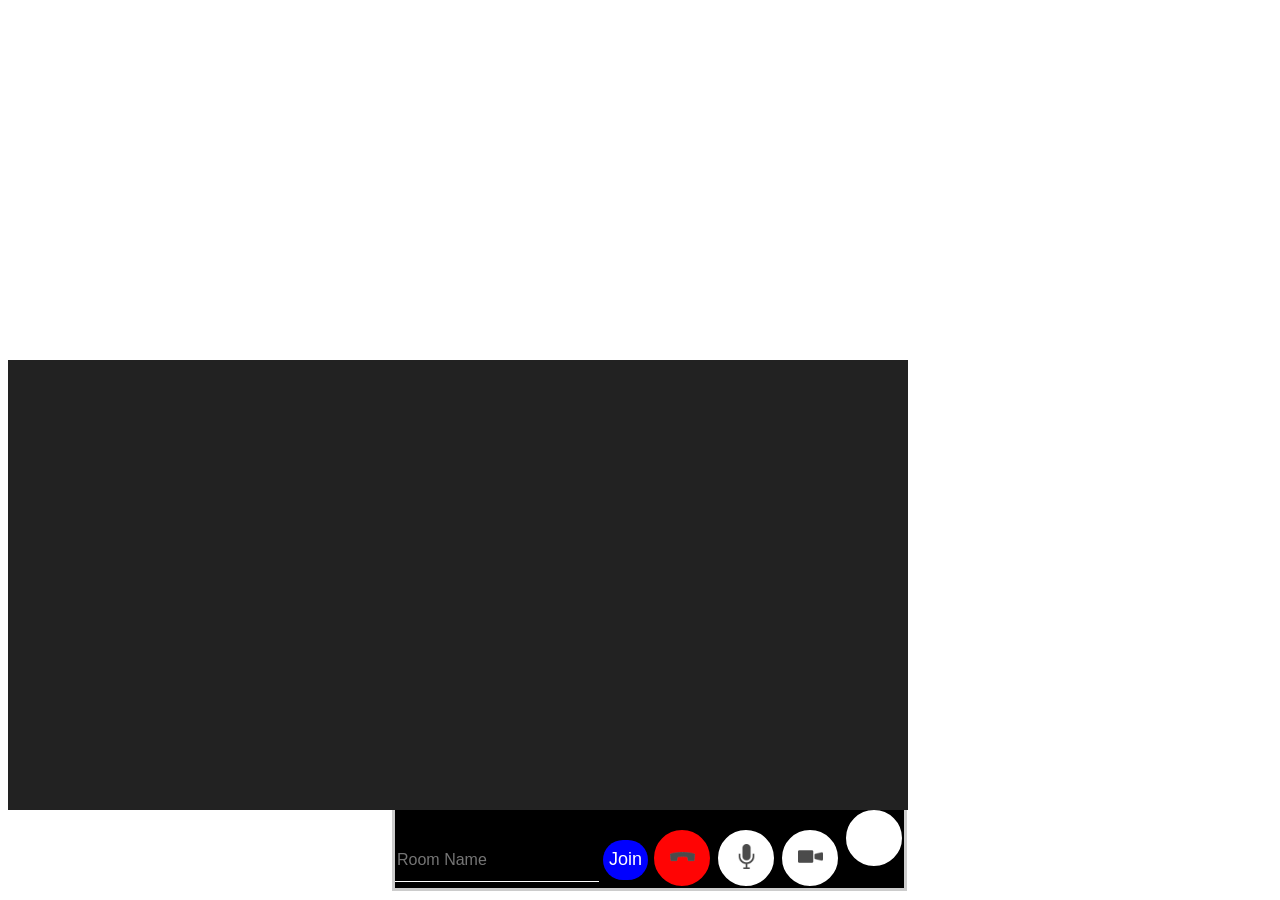
<file: index.html>
<!DOCTYPE html>
<html lang="ja">
  <head>
    <script src="https://ajax.googleapis.com/ajax/libs/jquery/3.3.1/jquery.min.js"></script>
    <script src="./URLhashed.js"></script>
    <meta charset="UTF-8">
    <meta name="viewport" content="width=device-width, initial-scale=1">
    <title>会議画面</title>
    <link rel="stylesheet" href="./style.css">
  </head>
  <body>
    <div class="container">
      <div class="room" id="room">
        
        <div>
          <div class="remote-streams" id="js-remote-streams">
            <span id="remote-span"></span>
          </div> <!--相手の顔の場所移動-->
          <video id="js-local-stream"></video>
          <div id="button-layout">
          <span id="js-room-mode"></span>
          <input type="text" placeholder="Room Name" id="js-room-id">
          <button id="js-join-trigger">Join</button>
          <button id="js-leave-trigger"></button>
          <button id="js-toggle-microphone"></button>
          <button id="js-toggle-camera"></button>
          <button id="js-url-share"></button>
          </div>
        </div>
        <div class="popup-overlay"></div>
        <div class="popup">
          <div class="popup-close" onclick="closeprofileForm()">&times;</div>
          <div class="form">
            </div>
            </div>
        </div>
      </div>
      <p class="meta" id="js-meta"></p>
    <script src="//cdn.webrtc.ecl.ntt.com/skyway-4.4.1.js"></script>
    <script src="./key.js"></script>
    <script src="./script.js"></script>
  </body>
</html>
</file>
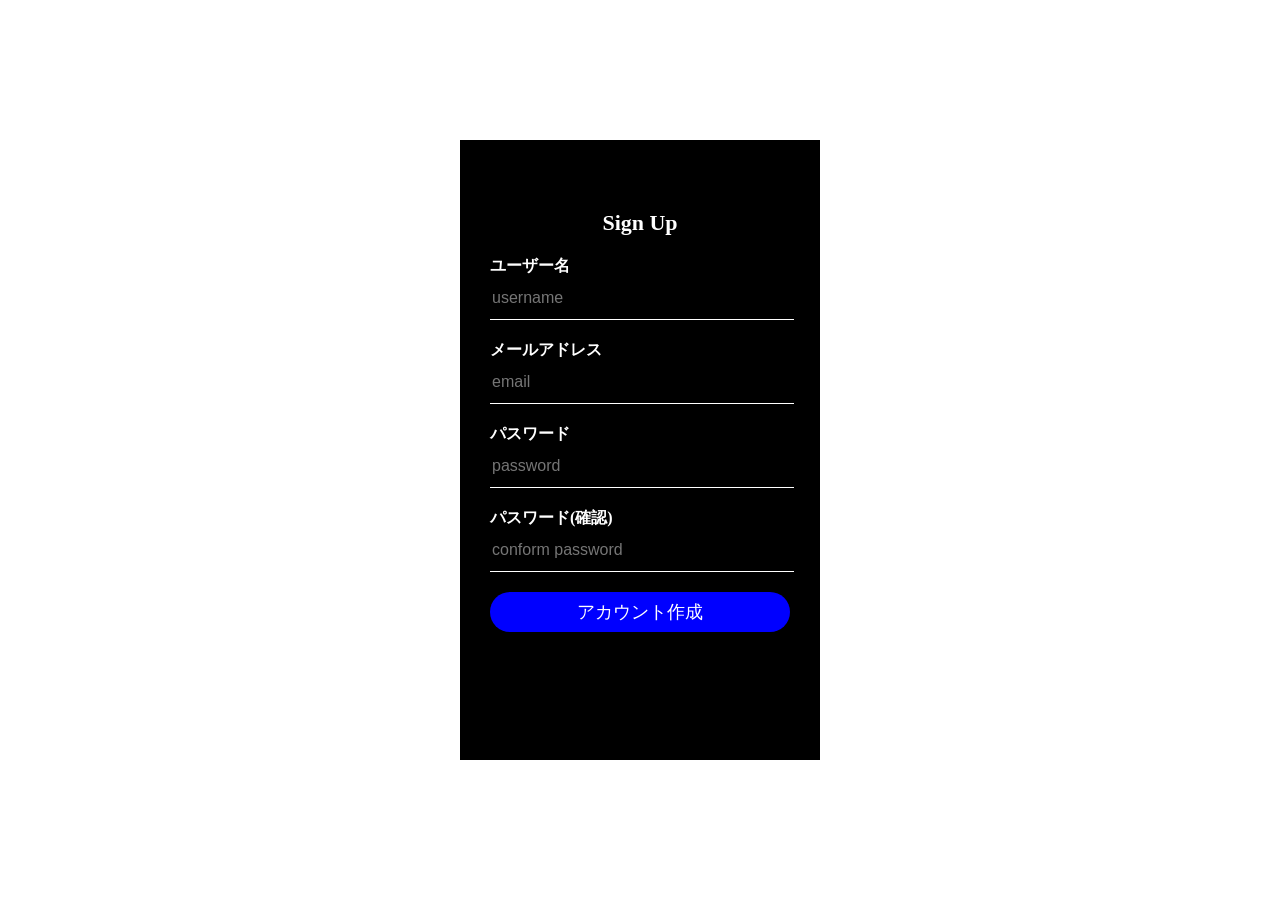
<file: account.html>
<!DOCTYPE html>
<html lang="en">
<head>
    <meta charset="UTF-8">
    <meta http-equiv="X-UA-Compatible" content="IE=edge">
    <meta name="viewport" content="width=device-width, initial-scale=1.0">
    <title>Account</title>
    <link rel="stylesheet" type="text/css" href="account.css">
</head>
<body>
    <div class="accountbox">
        <h1>Sign Up</h1>
        <form method="GET">
            <label>ユーザー名</label>
            <input type="text" placeholder="username">
            <label>メールアドレス</label>
            <input type="email" placeholder="email">
            <label>パスワード</label>
            <input type="password" placeholder="password">
            <label>パスワード(確認)</label>
            <input type="password" placeholder="conform password">
            <input type="button" onclick="location.href='./profile.html'" value="アカウント作成">
        </form>
    </div>
    
</body>
</html>
</file>
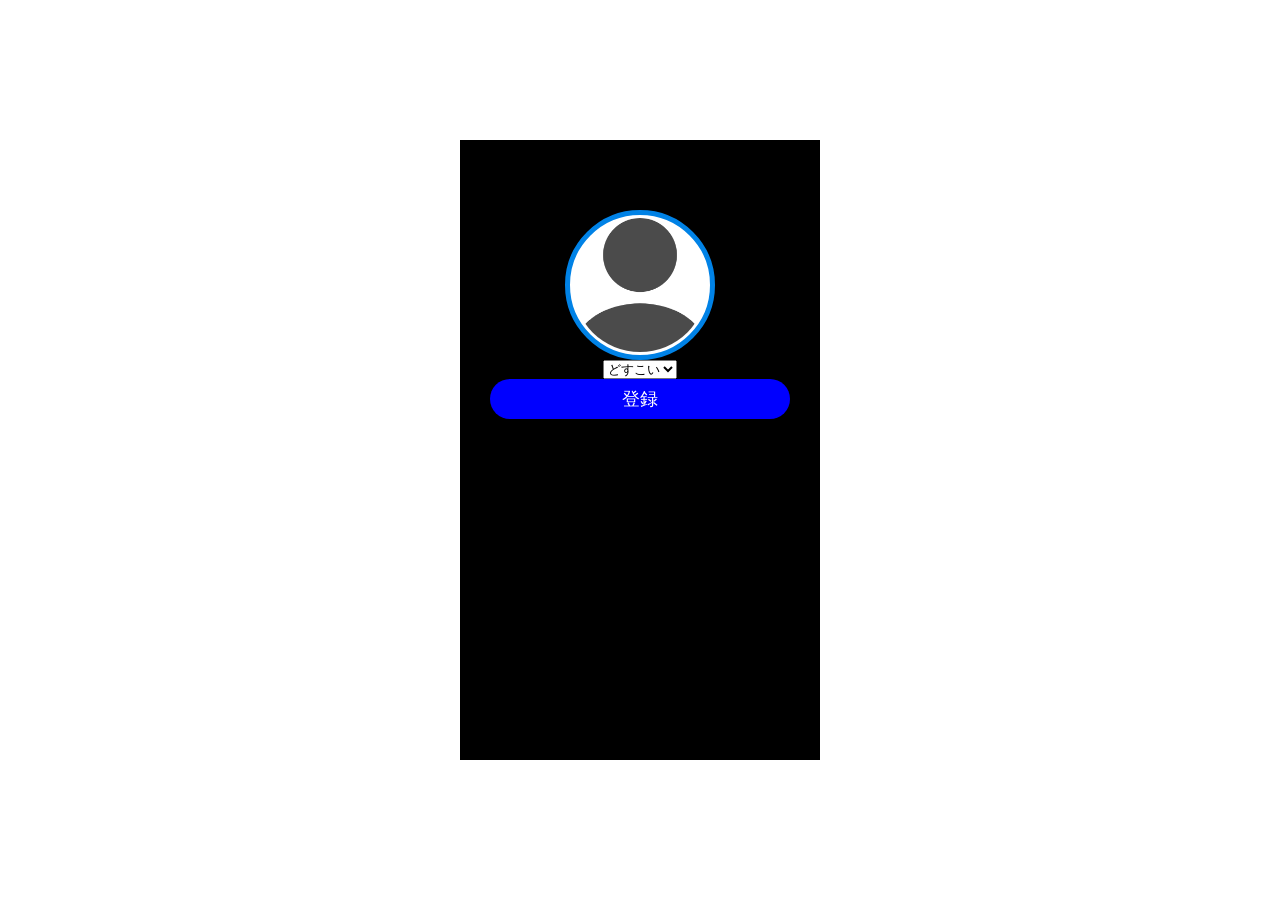
<file: avatar.html>
<!DOCTYPE html>
<html lang="en">
<head>
    <meta charset="UTF-8">
    <meta http-equiv="X-UA-Compatible" content="IE=edge">
    <meta name="viewport" content="width=device-width, initial-scale=1.0">
    <title>Avatar</title>
    <link rel="stylesheet" type="text/css" href="avatar.css">
</head>
<body>
    <div class="avatarbox">
        <img src="man.png" class="man">
        <select name="avatar" aria-placeholder="アバター選択">
        <option value="1">どすこい</option>
        <option value="2">ドスコイ</option>
        </select>
        <input type="button" onclick="location.href='./meetinghome.html'" name="" value="登録">
    </div>
</body>
</html>
</file>
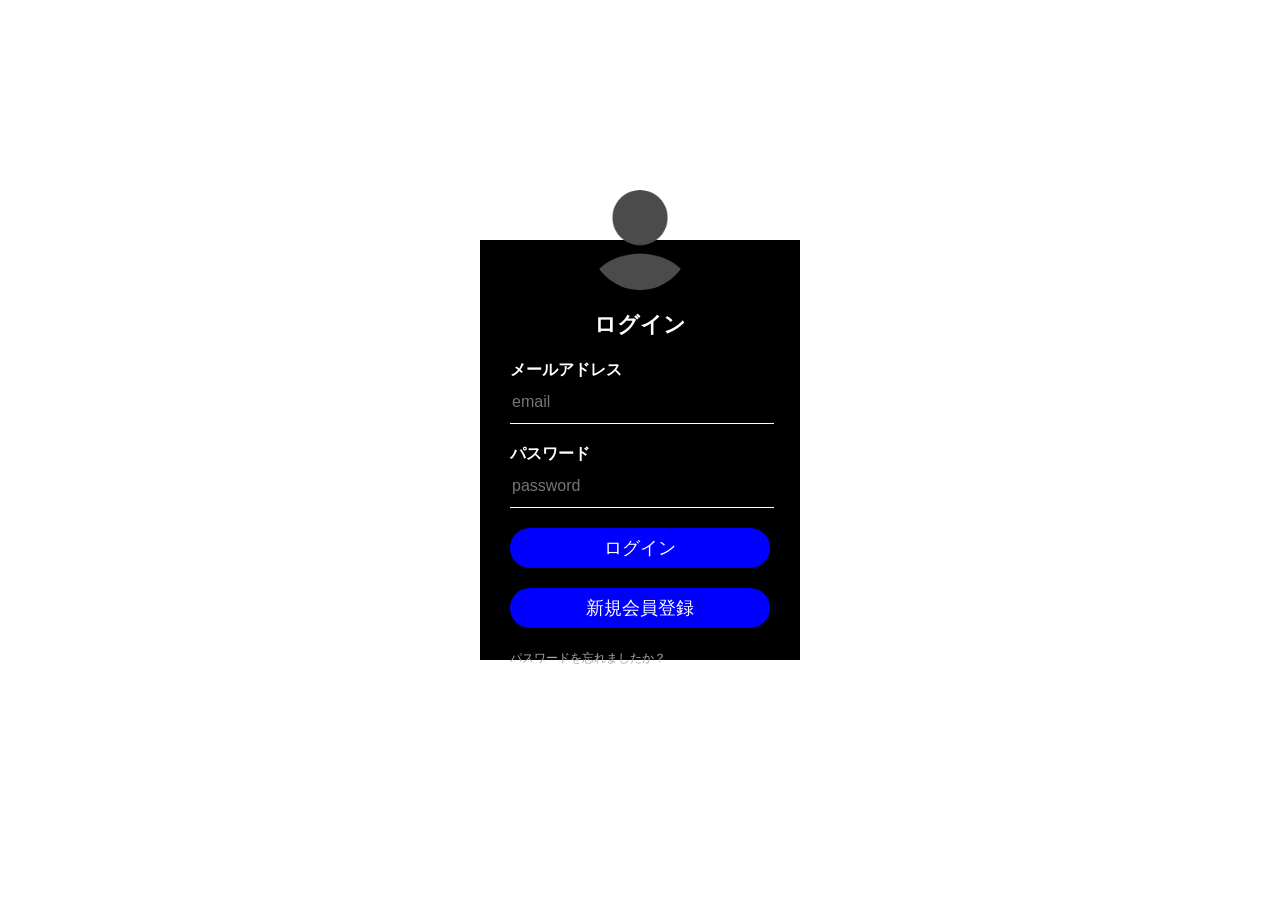
<file: login.html>
<!DOCTYPE html>
<html lang="en">
<head>
    <meta charset="UTF-8">
    <meta http-equiv="X-UA-Compatible" content="IE=edge">
    <meta name="viewport" content="width=device-width, initial-scale=1.0">
    <title>Login</title>
    <link rel="stylesheet" type="text/css" href="main.css">
</head>
<body>
    <div class="loginbox">
        <img src="man.png" class="man">
        <h1>ログイン</h1>
        <form>
            <p>メールアドレス</p>
            <input type="email" name="" placeholder="email">
            <p>パスワード</p>
            <input type="password" name="" placeholder="password">
            <input type="submit" formaction="./meetinghome.html" name="" value="ログイン">
            <input type="button" formaction="./account.html"  onclick="location.href='./account.html'" name="" value="新規会員登録">
            <a href="./account.html">パスワードを忘れましたか？</a>

        </form>
    </div>
    
</body>
</html>
</file>
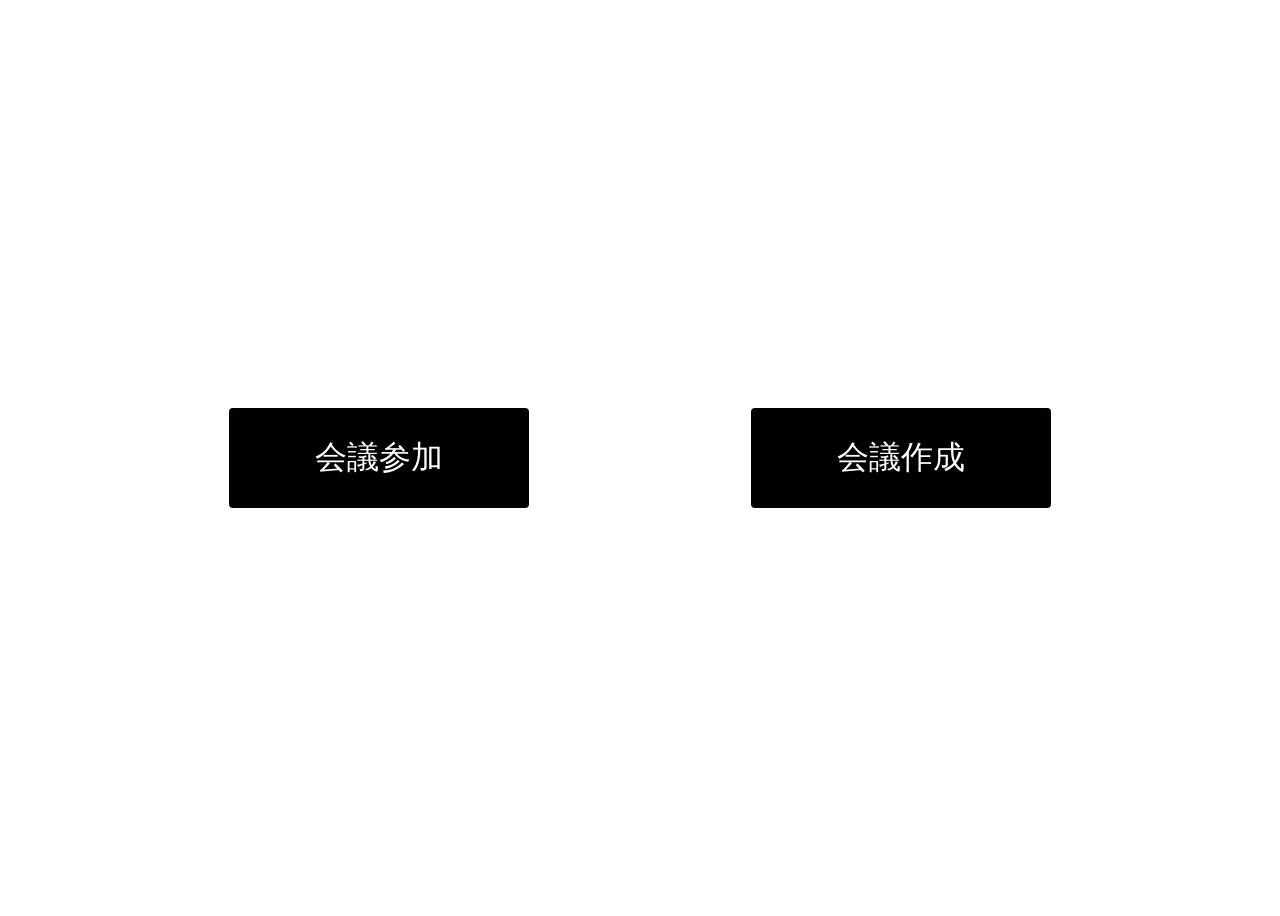
<file: meetinghome.html>
<!DOCTYPE html>
<html lang="en">
<head>
    <meta charset="UTF-8">
    <meta http-equiv="X-UA-Compatible" content="IE=edge">
    <meta name="viewport" content="width=device-width, initial-scale=1.0">
    <title>Meetinghome</title>
    <link rel="stylesheet" type="text/css" href="meetinghome.css">
</head>
<body>
    <div class="home">
        <input class="btn1" type="button" onclick="location.href='./meetingjoin.html'"  value="会議参加">
        <input class="btn2" type="button" onclick="location.href='./meetingsetting.html'"  value="会議作成">
    </div>
</body>
</html>
</file>
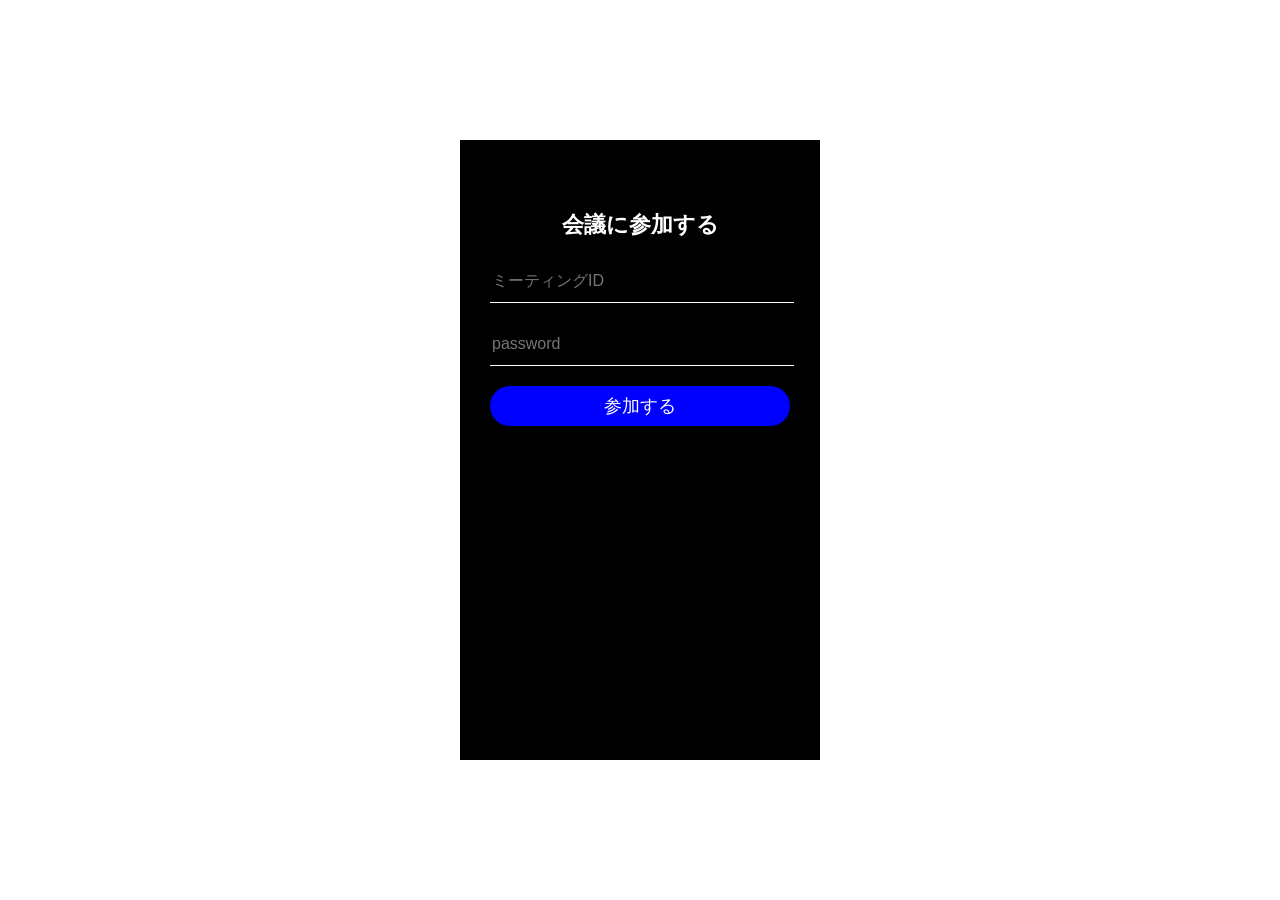
<file: meetingjoin.html>
<!DOCTYPE html>
<html lang="en">
<head>
    <meta charset="UTF-8">
    <meta http-equiv="X-UA-Compatible" content="IE=edge">
    <meta name="viewport" content="width=device-width, initial-scale=1.0">
    <title>Meetingjoin</title>
    <link rel="stylesheet" type="text/css" href="meetingjoin.css">
</head>
<body>
    <div class="meetbox">
        <h1>会議に参加する</h1>
        <form>
            <form method="GET">
                <input type="text" id = "roomid" name="" placeholder="ミーティングID">
            </form>
            <input type="password" placeholder="password">
            <input type="button" onclick="location.href='./index.html'" value="参加する">
        </form>
    </div>
    <script src="./meetingjoin.js"></script>
</body>
</html>
</file>
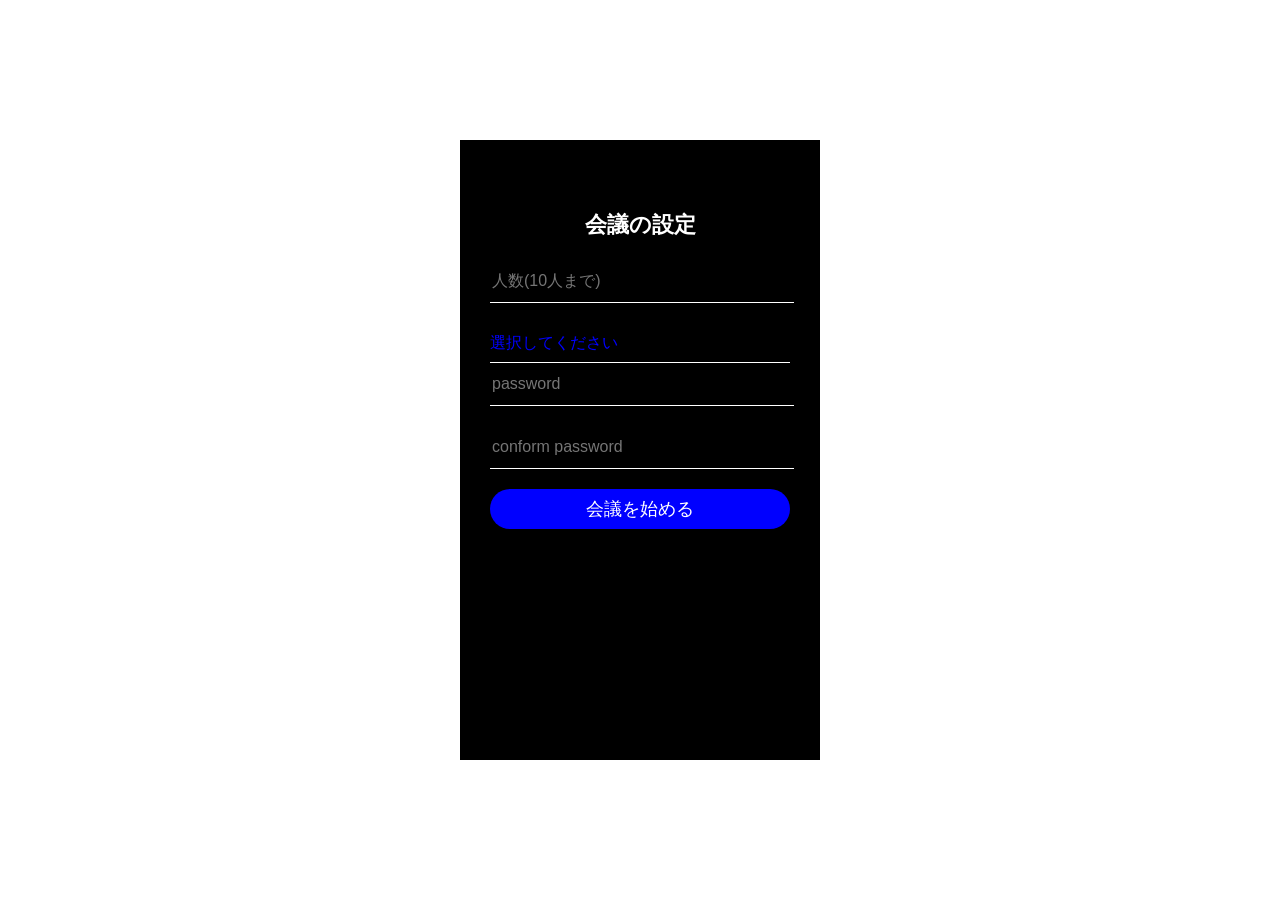
<file: meetingsetting.html>
<!DOCTYPE html>
<html lang="en">
<head>
    <meta charset="UTF-8">
    <meta http-equiv="X-UA-Compatible" content="IE=edge">
    <meta name="viewport" content="width=device-width, initial-scale=1.0">
    <title>Setting</title>
    <link rel="stylesheet" type="text/css" href="meetingsetting.css">
</head>
<body>
    <div class="meetbox cp_sl01 ">
        <h1>会議の設定</h1>
        <form>
            <input type="number" name="" min="1" max="10" placeholder="人数(10人まで)">
            <select name="open">
                <option value="" hidden>選択してください</option>
                <option value="1">公開</option>
                <option value="2">非公開</option>
                </select>
            <input type="password" placeholder="password">
            <input type="password" placeholder="conform password">
            <input type="button" onclick="location.href='./index.html'" value="会議を始める">
        </form>
    </div>
</body>
</html>
</file>
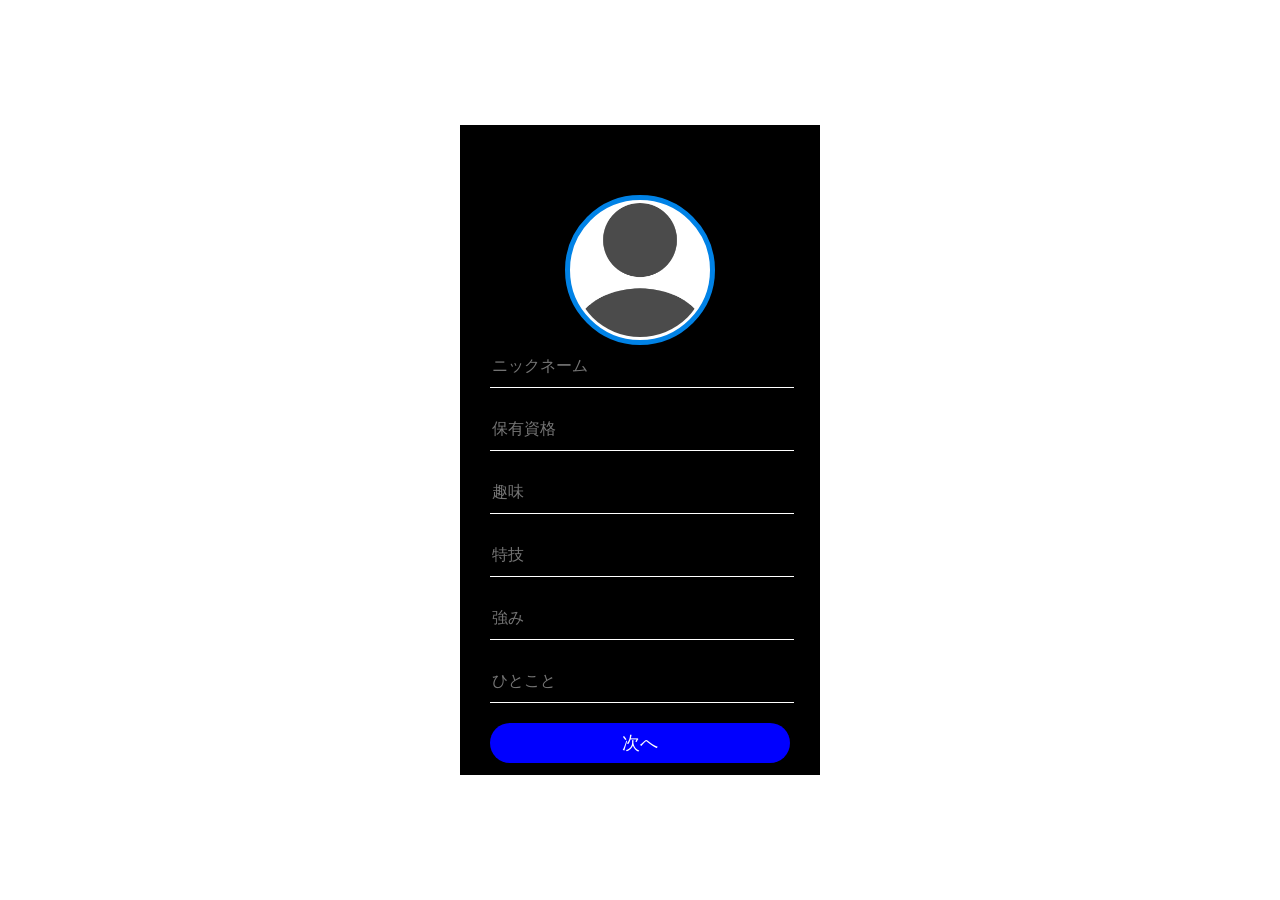
<file: profile.html>
<!DOCTYPE html>
<html lang="en">
<head>
    <meta charset="UTF-8">
    <meta http-equiv="X-UA-Compatible" content="IE=edge">
    <meta name="viewport" content="width=device-width, initial-scale=1.0">
    <title>Profile</title>
    <link rel="stylesheet" type="text/css" href="profile.css">
</head>
<body>
    <div class="profilebox">
        <form>
            <img src="man.png" class="man">
            
            
            <input type="text" name="" placeholder="ニックネーム">
            <input type="text" name="" placeholder="保有資格">
            <input type="text" name="" placeholder="趣味">
            <input type="text" name="" placeholder="特技">
            <input type="text" name="" placeholder="強み">
            <input type="text" name="" placeholder="ひとこと">
            <input type="button"  onclick="location.href='./avatar.html'" name="" value="次へ">
        </form>
    </div>
    
</body>
</html>
</file>
<file: account.css>
body{
    background-color: white;
}
.accountbox{
    width: 360px;
    height: 620px;
    background: #000;
    color: #fff;
    top: 50%;
    left: 50%;
    position: absolute;
    transform: translate(-50%,-50%);
    box-sizing: border-box;
    padding: 70px 30px;
}

h1{
    margin: 0;
    padding: 0 0 20px;
    text-align: center;
    font-size: 22px;
}

.accountbox label{
    margin: 0;
    padding: 0;
    font-weight: bold;
}

.accountbox input{
    width: 100%;
    margin-bottom: 20px;
}

.accountbox input[type="text"], input[type="email"], input[type="password"]
{
    border: none;
    border-bottom: 1px solid #fff;
    background: transparent;
    outline: none;
    height: 40px;
    color: #fff;
    font-size: 16px;
}

.accountbox input[type="button"]
{
    border: none;
    outline: none;
    height: 40px;
    background: blue;
    color: #fff;
    font-size: 18px;
    border-radius: 20px;
}
.accountbox input[type="button"]:hover
{
    cursor: pointer;
    background: #ffc107;
    color: #000;
}
</file>
<file: avatar.css>
body{
    background-color: white;
}

.avatarbox{
    width: 360px;
    height: 620px;
    background: #000;
    color: #fff;
    top: 50%;
    left: 50%;
    position: absolute;
    transform: translate(-50%,-50%);
    box-sizing: border-box;
    padding: 70px 30px;
}
img{
    box-sizing: border-box;
    width: 150px;
    height: 150px;
    border-radius: 50%;
    margin: 0;
    border: 5px solid #0082e6;
    padding: 3px;
    background-color: white;
    display: block;
    margin-left: auto;
    margin-right: auto;
}

.avatarbox select{
    display: flex;
    margin-left: auto;
    margin-right: auto;
}
.avatarbox input{
    width: 100%;
    margin-bottom: 20px;
}

.avatarbox input[type="button"]
{
    border: none;
    outline: none;
    height: 40px;
    background: blue;
    color: #fff;
    font-size: 18px;
    border-radius: 20px;
}
.avatarbox input[type="button"]:hover
{
    cursor: pointer;
    background: #ffc107;
    color: #000;
}
</file>
<file: main.css>
body{
    background-color: white;                
}

.loginbox{
    width: 320px;
    height: 420px;
    background: #000;
    color: #fff;
    top: 50%;
    left: 50%;
    position: absolute;
    transform: translate(-50%,-50%);
    box-sizing: border-box;
    padding: 70px 30px;
}

.man{
    width: 100px;
    height: 100px;
    border-radius: 50%;
    position: absolute;
    top: -50px;
    left: calc(50% - 50px);
}

h1{
    margin: 0;
    padding: 0 0 20px;
    text-align: center;
    font-size: 22px;
}

.loginbox p{
    margin: 0;
    padding: 0;
    font-weight: bold;
}

.loginbox input{
    width: 100%;
    margin-bottom: 20px;
}

.loginbox input[type="email"], input[type="password"]
{
    border: none;
    border-bottom: 1px solid #fff;
    background: transparent;
    outline: none;
    height: 40px;
    color: #fff;
    font-size: 16px;
}
.loginbox input[type="submit"]
{
    border: none;
    outline: none;
    height: 40px;
    background: blue;
    color: #fff;
    font-size: 18px;
    border-radius: 20px;
}
.loginbox input[type="submit"]:hover
{
    cursor: pointer;
    background: #ffc107;
    color: #000;
}
.loginbox input[type="button"]
{
    border: none;
    outline: none;
    height: 40px;
    background: blue;
    color: #fff;
    font-size: 18px;
    border-radius: 20px;
}
.loginbox input[type="button"]:hover
{
    cursor: pointer;
    background: #ffc107;
    color: #000;
}
.loginbox a{
    text-decoration: none;
    font-size: 12px;
    line-height: 20px;
    color: darkgray;
}

.loginbox a:hover
{
    color: #ffc107;
}
</file>
<file: meetinghome.css>
body{
    background-color: white;
}

.home{
    display: flex;
    flex-direction: row;
    justify-content: space-evenly;
    align-items: center;
    text-align: center;
    min-height: 100vh;
}

.btn1{
    width: 300px;
    height: 100px;
    border: none;
    color: white;
    background-color: black;
    border-radius: 4px;
    box-shadow: inset 0 0 0 0 yellow;
    transition: ease-out 0.3s;
    font-size: 2rem;
    outline: none;
}

.btn1:hover{
    box-shadow: inset 300px 0 0 0 yellow;
    cursor: pointer;
    color: black;
}

.btn2{
    width: 300px;
    height: 100px;
    border: none;
    color: white;
    background-color: black;
    border-radius: 4px;
    box-shadow: inset 0 0 0 0 blue;
    transition: ease-out 0.3s;
    font-size: 2rem;
    outline: none;
}

.btn2:hover{
    box-shadow: inset 300px 0 0 0 blue;
    cursor: pointer;
    color: black;
}

.btn2:before{
    transition: 0.5s all ease;
    position: absolute;
    top: 0;
    left: 50%;
    right: 50%;
    bottom: 0;
    opacity: 0;
    content: "";
    background-color: #42f8f2;
}

.btn2:hover::before{
    transition: 0.5s all ease;
    left: 0;
    right: 0;
    opacity: 1;
    z-index: -1;
}
</file>
<file: meetingjoin.css>
body{
    background-color: white;
}
.meetbox{
    width: 360px;
    height: 620px;
    background: #000;
    color: #fff;
    top: 50%;
    left: 50%;
    position: absolute;
    transform: translate(-50%,-50%);
    box-sizing: border-box;
    padding: 70px 30px;
}

h1{
    margin: 0;
    padding: 0 0 20px;
    text-align: center;
    font-size: 22px;
}


.meetbox input{
    width: 100%;
    margin-bottom: 20px;
}

.meetbox input[type="text"], input[type="password"]
{
    border: none;
    border-bottom: 1px solid #fff;
    background: transparent;
    outline: none;
    height: 40px;
    color: #fff;
    font-size: 16px;
    transition: 0.2s ease;
}

.meetingjoinbox input[type="text"]:focus
{
    border-bottom: 2px solid #3498db;
    border-bottom-right-radius: 20px;
    color: white;
    transition: 0.2s ease;
}


.meetbox input[type="button"]
{
    border: none;
    outline: none;
    height: 40px;
    background: blue;
    color: #fff;
    font-size: 18px;
    border-radius: 20px;
}
.meetbox input[type="button"]:hover
{
    cursor: pointer;
    background: #ffc107;
    color: #000;
}
</file>
<file: meetingsetting.css>
body{
    background-color: white;
}
.meetbox{
    width: 360px;
    height: 620px;
    background: #000;
    color: #fff;
    top: 50%;
    left: 50%;
    position: absolute;
    transform: translate(-50%,-50%);
    box-sizing: border-box;
    padding: 70px 30px;
}

h1{
    margin: 0;
    padding: 0 0 20px;
    text-align: center;
    font-size: 22px;
}

.meetbox input{
    width: 100%;
    margin-bottom: 20px;
}

.meetbox input[type=radio]
{
    display: inline;
    list-style: none;
    padding-right: 20px;
}

.meetbox input[type="text"], input[type="password"],input[type=number]
{
    border: none;
    border-bottom: 1px solid #fff;
    background: transparent;
    outline: none;
    height: 40px;
    color: #fff;
    font-size: 16px;
}

.meetbox select {
	width: 100%;
	padding-right: 1em;
	cursor: pointer;
	text-indent: 0.01px;
	text-overflow: ellipsis;
	border: none;
	outline: none;
	background: transparent;
	background-image: none;
	box-shadow: none;
	-webkit-appearance: none;
	appearance: none;
    border-bottom: 1px solid #fff;
    outline: none;
    height: 40px;
    color: blue;
    font-size: 16px;
    
}

.meetbox input[type="button"]
{
    border: none;
    outline: none;
    height: 40px;
    background: blue;
    color: #fff;
    font-size: 18px;
    border-radius: 20px;
}
.meetbox input[type="button"]:hover
{
    cursor: pointer;
    background: #ffc107;
    color: #000;
}
</file>
<file: profile.css>
body{
    background-color: white;
}
.profilebox{
    width: 360px;
    height: 650px;
    background: #000;
    color: #fff;
    top: 50%;
    left: 50%;
    position: absolute;
    transform: translate(-50%,-50%);
    box-sizing: border-box;
    padding: 70px 30px;
}
img{
    box-sizing: border-box;
    width: 150px;
    height: 150px;
    border-radius: 50%;
    margin: 0;
    border: 5px solid #0082e6;
    padding: 3px;
    background-color: white;
    display: block;
    margin-left: auto;
    margin-right: auto;
}

.profilebox input{
    width: 100%;
    margin-bottom: 20px;
}
.profilebox input[type="text"]
{
    
    border: none;
    border-bottom: 1px solid #fff;
    background: transparent;
    outline: none;
    height: 40px;
    color: #fff;
    font-size: 16px;
    transition: 0.2s ease;
}
.profilebox input[type="text"]:focus
{
    border-bottom: 2px solid #3498db;
    border-bottom-right-radius: 20px;
    color: white;
    transition: 0.2s ease;
}

.profilebox input[type="button"]
{
    border: none;
    outline: none;
    height: 40px;
    background: blue;
    color: #fff;
    font-size: 18px;
    border-radius: 20px;
}

.profilebox input[type="button"]:hover
{
    cursor: pointer;
    background: #ffc107;
    color: #000;
}

.profilebox input[type="file"]
{
    display: none;
}
</file>
<file: style.css>
/* normalize */
html{
  overflow: hidden;
}
body {
  overflow: hidden;
  margin: 0; }

/* global styles */
/* video {
  background-color: #111;
  width: 100%;
} */

.heading {
  text-align: center;
  margin-bottom: 0;
}

.note {
  text-align: center;
}

.meta {
  text-align: center;
  font-size: .8rem;
  color: gray;
  display: none;
}

.container {
  margin: 0;
  padding: 0;
  width: 100vw;
  text-align: centers;
}
/* room */
.room {
  display: grid;
  grid-template-columns: 30% 40% 30%;
  gap: 8px;
  margin: 0vh 8px;
}

.room .remote-streams {
  color: #f6fbff;
  width: 100vw;
  height: 40vh;
  text-align: center;
}

.room .messages {
  background-color: #eee;
  min-height: 100px;
  padding: 8px;
  margin-top: 0;
}

#remote{
  width: 40vh;
  height: 40vh;
  border:solid #ccc;
}

#js-local-stream{
  width: 100vh;
  height: 50vh;
  /* position: fixed; */
  /* margin-left: 10vw; */
  transform: scaleX(-1);
  background-color:#222;
}

#local-stream{
  width: 100vw;
  text-align: center;
}

#js-toggle-camera{
  border-radius: 50%;
  border-style: solid;
  display: inline-block;
  text-decoration: none;
  background-color: #FFFFFF;
  width: 60px;
  height: 60px;
  line-height: 60px;
  text-align: center;
  overflow: visible;
  transition: .4s;
}
#js-toggle-camera:before{
  content: "";
  display: inline-block;
  width: 25px;
  height: 25px;
  background: url("./icon/camera_enabled.png") no-repeat;
  background-size: contain;
  vertical-align: middle;
  margin-bottom: 10px;
}

#js-toggle-camera_OFF{
  border-radius: 50%;
  display: inline-block;
  text-decoration: none;
  background: #E26522;
  background-color: #FFFFFF;
  width: 60px;
  height: 60px;
  line-height: 60px;
  text-align: center;
  overflow: visible;
  transition: .4s;
}
#js-toggle-camera_OFF:before{
  content: "";
  display: inline-block;
  width: 25px;
  height: 25px;
  background: url("./icon/camera_disable.png") no-repeat;
  background-size: contain;
  vertical-align: middle;
  margin-bottom: 10px;
}

#js-toggle-microphone{
  border-radius: 50%;
  border-style: solid;
  display: inline-block;
  text-decoration: none;
  background-color: #FFFFFF;
  width: 60px;
  height: 60px;
  line-height: 60px;
  text-align: center;
  overflow: visible;
  transition: .4s;
}
#js-toggle-microphone:before{
  content: "";
  display: inline-block;
  width: 25px;
  height: 25px;
  background: url("./icon/microphone_enabled.png") no-repeat;
  background-size: contain;
  vertical-align: middle;
  margin-bottom: 10px;
}

#js-toggle-microphone_OFF{
  border-radius: 50%;
  display: inline-block;
  text-decoration: none;
  background: #E26522;
  background-color: #FFFFFF;
  width: 60px;
  height: 60px;
  line-height: 60px;
  text-align: center;
  overflow: visible;
  transition: .4s;
}
#js-toggle-microphone_OFF:before{
  content: "";
  display: inline-block;
  width: 25px;
  height: 25px;
  background: url("./icon/microphone_disable.png") no-repeat;
  background-size: contain;
  vertical-align: middle;
  margin-bottom: 10px;
}

#js-leave-trigger{
  border-radius: 50%;
  border-style: solid;
  display: inline-block;
  text-decoration: none;
  background: #FF0404;
  width: 60px;
  height: 60px;
  line-height: 60px;
  text-align: center;
  overflow: visible;
  transition: .4s;
}
#js-leave-trigger:before {
  content: "";
  display: inline-block;
  width: 25px;
  height: 25px;
  background: url("./icon/leave.png") no-repeat;
  background-size: contain;
  vertical-align: middle;
  margin-bottom: 10px;
}


/*popup*/
.popup-overlay{
  position: fixed;
  top: 0px;
  left: 0px;
  width: 100%;
  height: 100vh;
  z-index: 1;
  /*background: rgba(0, 0, 0, 5);  背景*/
  display: none;
}

.popup{
  position: absolute;
  top: -150%;
  left: 50%;
  transform: translate(-50%, -50%) scale(1.15);
  width: 300px;
  height: 440px;
  background: #f5f5f5;
  z-index: 2;
  opacity: 0;
  box-shadow: 5px 5px 3px rgba(0, 0, 0, 2);
  transition: transform 300ms ease-in-out,opacity 300ms ease-in-out;
}

.popup .form .element{
  padding: 0px 20px;
}

.popup .form .elemesnt input{
  width: 100%;
  padding: 8px 10px;
  box-sizing: border-box;
  outline: none;
  border: 1px solid #aaa;
  background: #eee;
  border-radius: 5px;
}
body.showopenlogoutForm .popup-overlay{
  display: block;
}
body.showopenlogoutForm .popup{
  top: 50%;
  opacity: 1;
  transform: translate(-50%,-50%) scale(1);
}
body.showopenprofileForm .popup-overlay{
  display: block;
}
body.showopenprofileForm .popup{
  top: 50%;
  opacity: 1;
  transform: translate(-50%,-50%) scale(1);
}

body.showopenprofileForm .popup-overlay{
  display: block;
}
body.showopenprofileForm .popup{
  top: 50%;
  opacity: 1;
  transform: translate(-50%,-50%) scale(1);
}

.popup .popup-close{
  position: absolute;
  top: 10px;
  right: 10px;
  width: 40px;
  height: 40px;
  background: #555;
  color: #f5f5f5;
  font-size: 25px;
  font-weight: 600;
  text-align: center;
  border-radius: 50%;
  cursor: pointer;
}
.popup-profile .popup-close-profile{
  position: absolute;
  top: 10px;
  right: 10px;
  width: 40px;
  height: 40px;
  background: #555;
  color: #f5f5f5;
  font-size: 25px;
  font-weight: 600;
  text-align: center;
  border-radius: 50%;
  cursor: pointer;
}

.popup .form .avatar {
  margin: 30px 0px 20px;
  text-align: center;
}

.popup form .avatar img{
  width: 130px;
  border-radius: 50%;
}

.popup .form .header{
  text-align: center;
  font-size: 20px;
  font-weight: 600;
  color: #222;
  margin: 20px 0px;
}

.popup .form .element{
  padding: 8px 20px;
}

.popup .form .element button{
  margin-top: 5px;
  width: 100%;
  padding: 10px 0px;
  text-transform: uppercase;
  outline: none;
  border: none;
  font-size: 15px;
  font-weight: 600;
  border-radius: 5px;
  cursor: pointer;
  background: #4889da;
  color: #f5f5f5;
}

.popup .form .element button:hover
{
    cursor: pointer;
    background: #ffc107;
    color: #000;
}

#js-url-share{
  border-radius: 50%;
  border-style: solid;
  display: inline-block;
  text-decoration: none;
  background: #FFFFFF;
  width: 60px;
  height: 60px;
  line-height: 60px;
  text-align: center;
  overflow: visible;
  transition: .4s;
}
#js-join-trigger {
  border: none;
    outline: none;
    height: 40px;
    background: blue;
    color: #fff;
    font-size: 18px;
    border-radius: 20px;
}
#js-room-id{
  border: none;
  border-bottom: 1px solid #fff;
  background: transparent;
  outline: none;
  height: 40px;
  color: #fff;
  font-size: 16px;
}
#button-layout{
  /* text-align: center; */
  width: max-content;
  margin-top: -1vh;
  margin-left: 30vw;
  background-color: #000;
  border: solid #ccc;
}
/* #js-room-id{
  display: none;
} */
/* #js-join-trigger{
  display: none;
} */
#js-room-mode{
  display: none;
}
#remote_div{
  background-color: Transparent;
    background-repeat:no-repeat;
    border: none;
    cursor:pointer;
    overflow: hidden;    
}

.popup_profile{
  position: absolute;
  top: -150%;
  left: 50%;
  transform: translate(-50%, -50%) scale(1.15);
  width: 300px;
  height: 440px;
  background: #f5f5f5;
  z-index: 2;
  opacity: 0;
  box-shadow: 5px 5px 3px rgba(0, 0, 0, 2);
  transition: transform 300ms ease-in-out,opacity 300ms ease-in-out;
}
.element{
  text-align: center;
  width: 20px;
  margin-top: 10vh;
}
.form{
  width: 100%;
  height: 100%;
  text-align: center;
  background-color: #000;
  color: #ccc;
  margin-top: 0px;
  margin-bottom: 0px;
}
.videoOFFcanvas{
  color: #000;
}

.profilebox dl {
  text-align: center;
  border-bottom: 1px solid #ccc;
}

#profile_first{
  margin-top: 0px;
}

#profile_last{
  margin-bottom: 0px;
}
dd{
  margin-left: 0px;
  border: solid #ccc;
}
#name{
  position: absolute;
  border: none;
  height: 3vh;
  margin: 1vh;
}

#js-join-trigger_OFF {
  border: none;
    outline: none;
    height: 40px;
    background: gray;
    color: #fff;
    font-size: 18px;
    border-radius: 20px;
}
</file>
